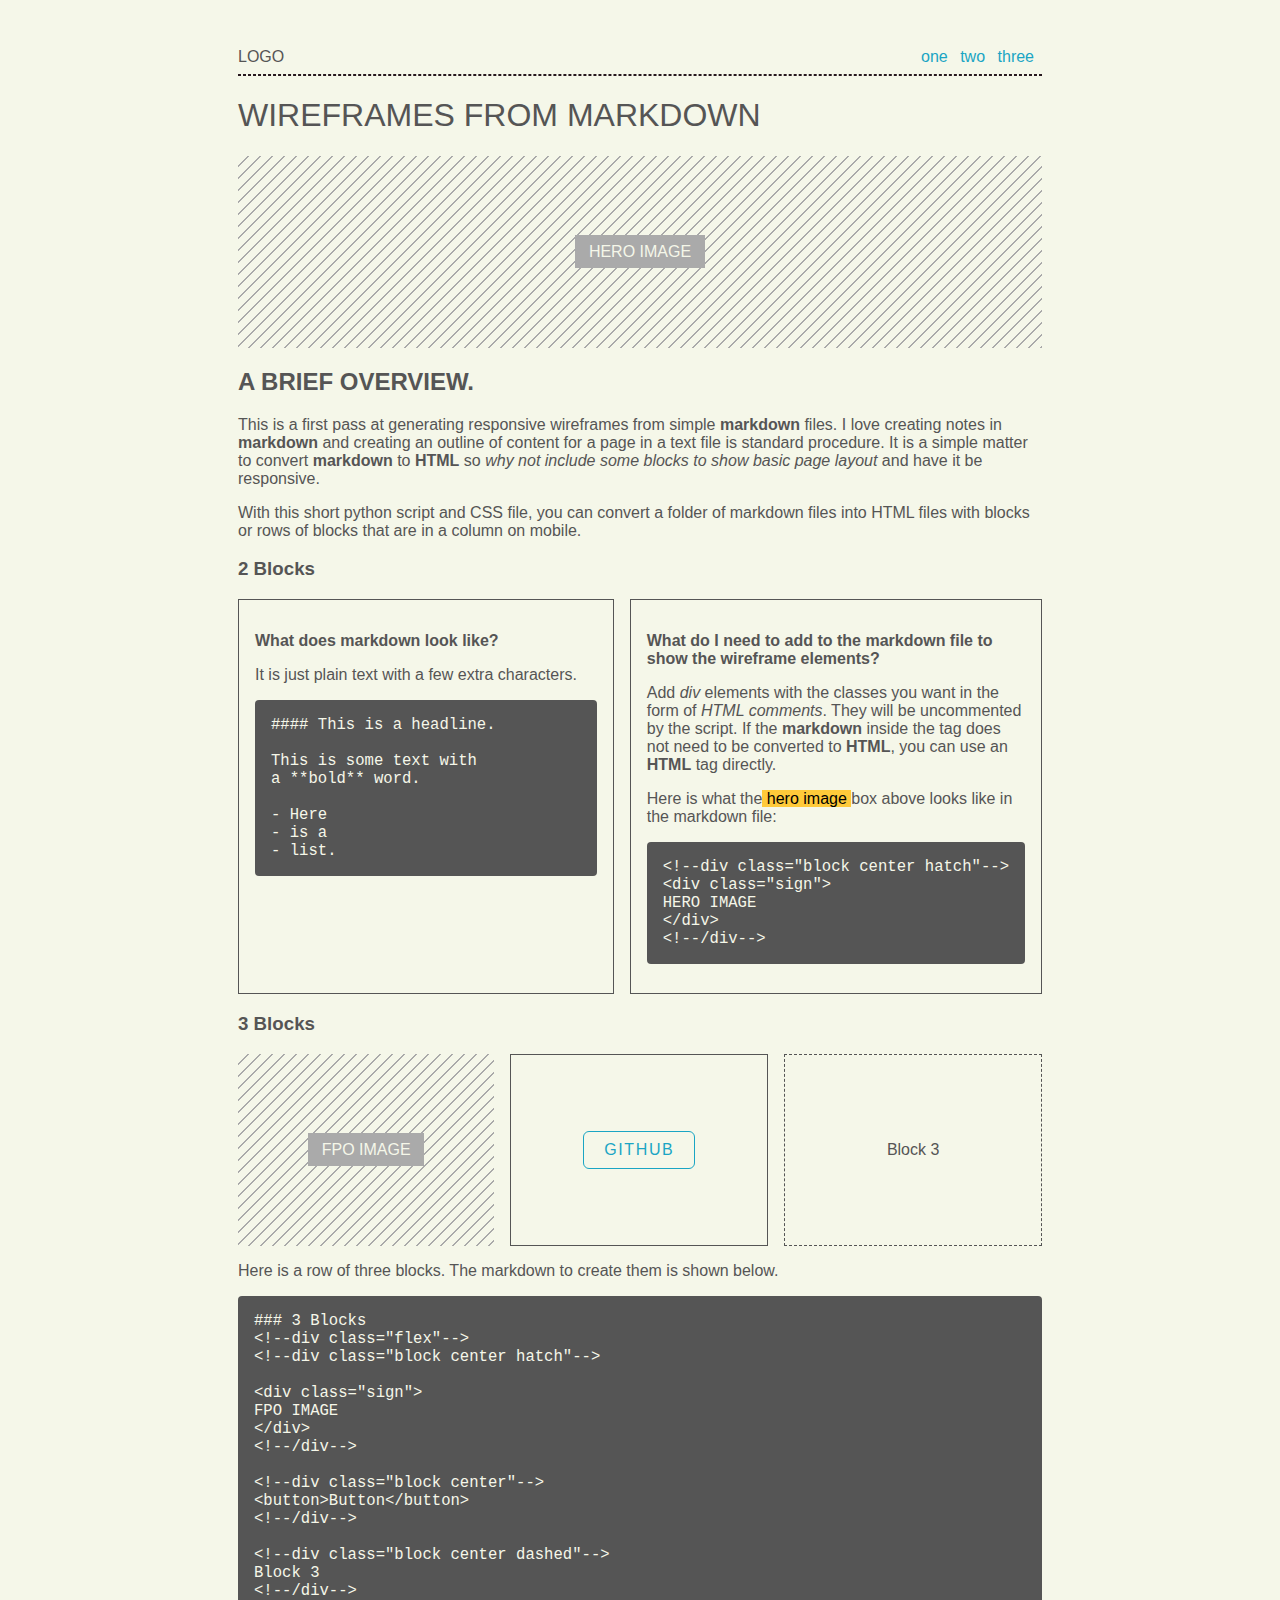
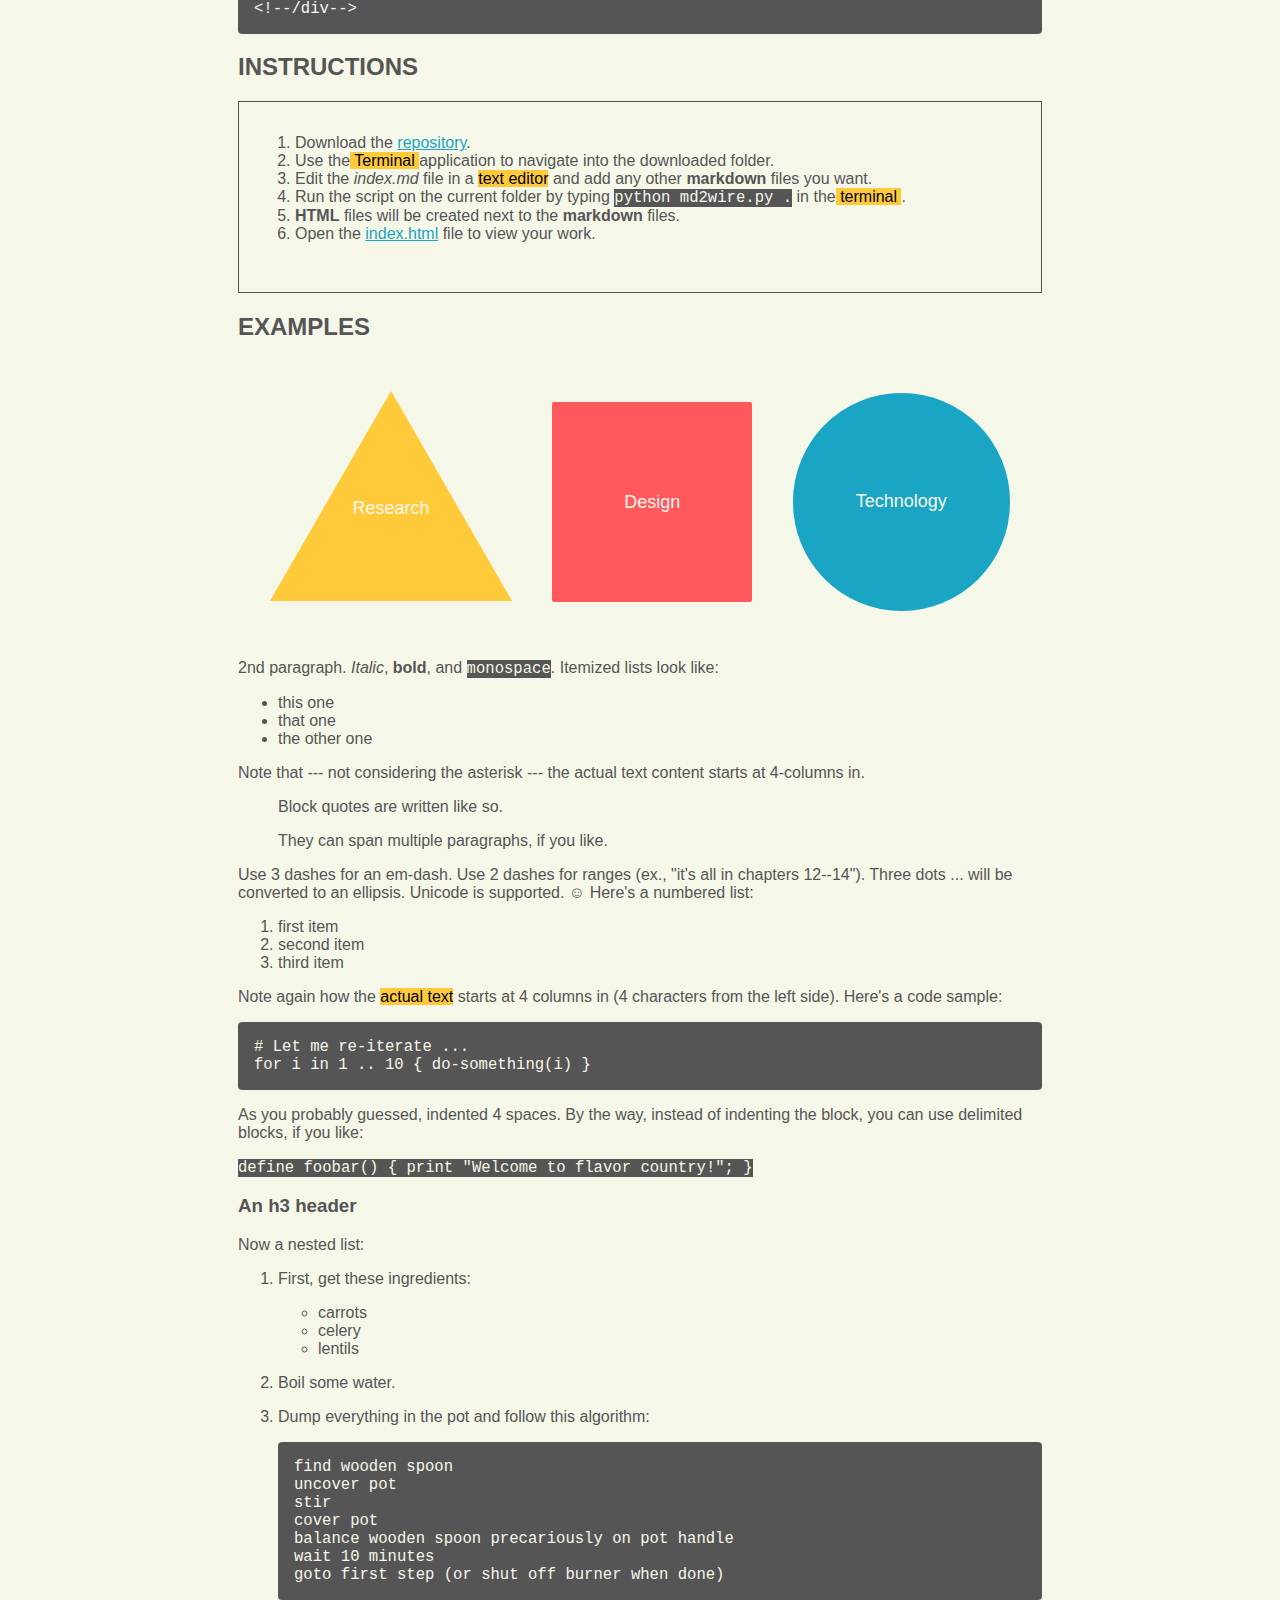
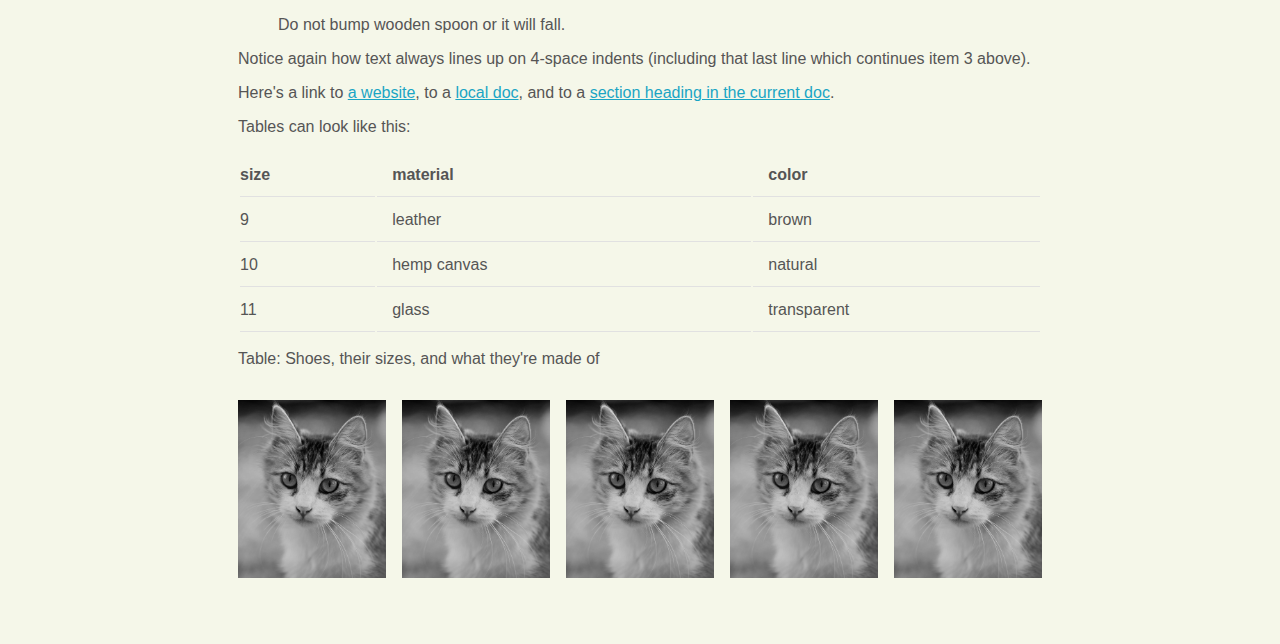
<file: index.html>
<!DOCTYPE html>
<html lang="en">
  <head>
    <meta charset="UTF-8">
    <meta name="viewport" content="width=device-width, initial-scale=1.0">
    <meta http-equiv="X-UA-Compatible" content="ie=edge">
    <title>Markdown2wireframe</title>
    <link rel="stylesheet" href="style.css">
  <link rel="stylesheet" href=".././style.css">
</head>
  <body>
<div class="page">

<header class=" flex space-between">
<div>
LOGO
</div>
<nav>

<ul>
<li><a href="sub/sub.html">one</a></li>
<li><a href="two.html">two</a></li>
<li><a href="three.html">three</a></li>
</ul>
</nav>
</header>

<hr />
<h1>Wireframes from markdown</h1>
<div class="block center hatch">
<div class="sign">
HERO IMAGE
</div>
</div>

<h2>A brief overview.</h2>
<p>This is a first pass at generating responsive wireframes from simple <strong>markdown</strong> files. I love creating notes in <strong>markdown</strong> and creating an outline of content for a page in a text file is standard procedure. It is a simple matter to convert <strong>markdown</strong> to <strong>HTML</strong> so <em>why not include some blocks to show basic page layout</em> and have it be responsive.</p>
<p>With this short python script and CSS file, you can convert a folder of markdown files into HTML files with blocks or rows of blocks that are in a column on mobile.</p>
<h3>2 Blocks</h3>
<div class="flex">
<div class="block">
<p><strong>What does markdown look like?</strong></p>
<p>It is just plain text with a few extra characters.</p>
<pre><code>#### This is a headline.

This is some text with
a **bold** word.

- Here
- is a
- list.
</code></pre>
</div>
<div class="block">
<p><strong>What do I need to add to the markdown file to show the wireframe elements?</strong></p>
<p>Add <em>div</em> elements with the classes you want in the form of <em>HTML comments</em>. They will be uncommented by the script. If the <strong>markdown</strong> inside the tag does not need to be converted to <strong>HTML</strong>, you can use an <strong>HTML</strong> tag directly.</p>
<p>Here is what the<mark> hero image </mark> box above looks like in the markdown file:</p>
<pre><code>&lt;!--div class="block center hatch"--&gt;
&lt;div class="sign"&gt;
HERO IMAGE
&lt;/div&gt;
&lt;!--/div--&gt;
</code></pre>
</div>
</div>

<h3>3 Blocks</h3>
<div class="flex">
<div class="block center hatch">
<div class="sign">
FPO IMAGE
</div>
</div>
<div class="block center">
<p><a href="https://github.com/arielchuri/markdown2wireframe"><button>gitHub</button></a></p>
</div>
<div class="block center dashed">
<p>Block 3</p>
</div>
</div>

<p>Here is a row of three blocks.
The markdown to create them is shown below.</p>
<pre><code>### 3 Blocks
&lt;!--div class="flex"--&gt;
&lt;!--div class="block center hatch"--&gt;

&lt;div class="sign"&gt;
FPO IMAGE
&lt;/div&gt;
&lt;!--/div--&gt;

&lt;!--div class="block center"--&gt;
&lt;button&gt;Button&lt;/button&gt;
&lt;!--/div--&gt;

&lt;!--div class="block center dashed"--&gt;
Block 3
&lt;!--/div--&gt;
&lt;!--/div--&gt;
</code></pre>
<h2>Instructions</h2>
<div class="block">
<ol>
<li>Download the <a href="https://github.com/arielchuri/markdown2wireframe/archive/refs/heads/main.zip">repository</a>.</li>
<li>Use the<mark> Terminal </mark> application to navigate into the downloaded folder.</li>
<li>Edit the <em>index.md</em> file in a <mark>text editor</mark> and add any other <strong>markdown</strong> files you want.</li>
<li>Run the script on the current folder by typing <code>python md2wire.py .</code> in the<mark> terminal </mark>.</li>
<li><strong>HTML</strong> files will be created next to the <strong>markdown</strong> files.</li>
<li>Open the <a href="index.html">index.html</a> file to view your work.</li>
</ol>
</div>
<h2>Examples</h2>
<div class="flex space-between pad">
<div class="shape triangle">Research</div>
<div class="shape square">Design</div>
<div class="shape circle">Technology</div>
</div>
<div>
<p>2nd paragraph. <em>Italic</em>, <strong>bold</strong>, and <code>monospace</code>. Itemized lists
look like:</p>
<ul>
<li>this one</li>
<li>that one</li>
<li>the other one</li>
</ul>
<p>Note that --- not considering the asterisk --- the actual text
content starts at 4-columns in.</p>
<blockquote>
<p>Block quotes are
written like so.</p>
<p>They can span multiple paragraphs,
if you like.</p>
</blockquote>
<p>Use 3 dashes for an em-dash. Use 2 dashes for ranges (ex., "it's all
in chapters 12--14"). Three dots ... will be converted to an ellipsis.
Unicode is supported. ☺
Here's a numbered list:</p>
<ol>
<li>first item</li>
<li>second item</li>
<li>third item</li>
</ol>
<p>Note again how the <mark>actual text</mark> starts at 4 columns in (4 characters
from the left side). Here's a code sample:</p>
<pre><code># Let me re-iterate ...
for i in 1 .. 10 { do-something(i) }
</code></pre>
<p>As you probably guessed, indented 4 spaces. By the way, instead of
indenting the block, you can use delimited blocks, if you like:</p>
<p><code>define foobar() {
    print "Welcome to flavor country!";
}</code></p>
</div>

<h3>An h3 header</h3>
<p>Now a nested list:</p>
<ol>
<li>
<p>First, get these ingredients:</p>
<ul>
<li>carrots</li>
<li>celery</li>
<li>lentils</li>
</ul>
</li>
<li>
<p>Boil some water.</p>
</li>
<li>
<p>Dump everything in the pot and follow
    this algorithm:</p>
<pre><code>find wooden spoon
uncover pot
stir
cover pot
balance wooden spoon precariously on pot handle
wait 10 minutes
goto first step (or shut off burner when done)
</code></pre>
<p>Do not bump wooden spoon or it will fall.</p>
</li>
</ol>
<p>Notice again how text always lines up on 4-space indents (including
that last line which continues item 3 above).</p>
<p>Here's a link to <a href="http://foo.bar">a website</a>, to a <a href="local-doc.html">local
doc</a>, and to a <a href="#an-h2-header">section heading in the current
doc</a>.</p>
<p>Tables can look like this:</p>
<table>
<thead>
<tr>
<th>size</th>
<th>material</th>
<th>color</th>
</tr>
</thead>
<tbody>
<tr>
<td>9</td>
<td>leather</td>
<td>brown</td>
</tr>
<tr>
<td>10</td>
<td>hemp canvas</td>
<td>natural</td>
</tr>
<tr>
<td>11</td>
<td>glass</td>
<td>transparent</td>
</tr>
</tbody>
</table>
<p>Table: Shoes, their sizes, and what they're made of</p>
<div class="flex">
<div>
<p><img alt="example image" src="cat.jpg" /></p>
</div>
<div>
<p><img alt="example image" src="cat.jpg" /></p>
</div>
<div>
<p><img alt="example image" src="cat.jpg" /></p>
</div>
<div>
<p><img alt="example image" src="cat.jpg" /></p>
</div>
<div>
<p><img alt="example image" src="cat.jpg" /></p>
</div>

</div>  </body>
</html>
</file>
<file: style.css>
:root {
--white: #f5f7e9;
--black: #27181f;
--pink: #ec5999ff;
--red: #ff595eff;
--yellow: #ffca3aff;
--green: #8ac926ff;
--blue: #1AA5C4ff;
--violet: #6a4c93ff;
--gray: #aaa;
--lightgray: #e1e1e1;
--darkgray: #555;
}
* {
    box-sizing: border-box;
}

.block {
	border: 1px solid var(--darkgray);
    padding: 1em;
    width: 100%;
    min-height: 12rem;
}
/* FLEX BOX */
.flex {
    display: flex;
    width: 100%;
    align-items: stretch;
    gap: 1rem;
    flex-direction: column;
}
.space-between {
    justify-content: space-between;
}
.center {
	display: flex;
	align-items: center;
	justify-content: center;
}
.hatch {
	background-image: linear-gradient(135deg, var(--white) 40%, var(--gray) 40%, var(--gray) 50%, var(--white) 50%, var(--white) 90%, var(--gray) 90%, var(--gray) 100%);
	background-size: 12px 12px;
	border: 0px dotted var(--darkgray);
}
.dotted {
	border: 1px dotted var(--darkgray);
}
.dashed {
	border: 1px dashed;
}
.solid {
	border: 1px solid var(--gray);
    background-color: var(--gray);
    color: var(--white);
}
.sign {
	/* color: var(--gray2); */
	background-color: var(--gray);
	padding: .4rem .8rem .4rem .8rem;
	border: 1px solid var(--gray);
    color: var(--white);
}
code {
    font-size: 120%;
    background-color: var(--darkgray);
    color: var(--white);
}
img {
  transition: filter .2s ease-in-out;
  -webkit-filter: grayscale(100%);
  /* Ch 23+, Saf 6.0+, BB 10.0+ */
  filter: grayscale(100%);
  /* FF 35+ */
  /*    filter: blur(5px);*/
}

img:hover {
  transition: filter .2s ease-in-out;
  -webkit-filter: grayscale(0%);
  /* Ch 23+, Saf 6.0+, BB 10.0+ */
  filter: grayscale(0%);
  /* FF 35+ */
}
.pad {
    padding: 2rem;
}
.shape {
	flex: 0 0 auto;
	color: var(--white);
	/* margin-bottom: 6rem; */
	text-align: center;
	align-self: center;
	font-weight: 500;
}
.triangle {
	background: var(--yellow);
	font-size: 18px;
	clip-path: polygon(50% 0%, 0% 100%, 100% 100%);
	line-height: 235px;
	width: 242px;
	height: 210px;
	transform: translateY(-6px);
}
.square {
	background: var(--red);
	border-radius: 1%;
	font-size: 18px;
	line-height: calc(1000px / 5);
	width: calc(1000px / 5);
	height: calc(1000px / 5);
}
.circle {
	background: var(--blue);
	border-radius: 50%;
	font-size: 18px;
	line-height: calc(1000px / 4.6);
	width: calc(1000px / 4.6);
	height: calc(1000px / 4.6);
}
mark {
    background-color: var(--yellow);
}
pre {
    padding: 1rem;
    background-color: var(--darkgray);
    color: var(--white);
    border-radius: 4px;
}
table {
    width: 100%;
}
th,
td {
  padding: 12px 15px;
  text-align: left;
  border-bottom: 1px solid var(--lightgray); }
th:first-child,
td:first-child {
  padding-left: 0; }
th:last-child,
td:last-child {
  padding-right: 0; }


body {
    font-family: 'Inter', sans-serif;
    font-size: 100%;
    margin: 0px 0px;
	background-color: var(--white);
    color: var(--darkgray);
}

div.page {
    /* width: 900px; */
/*     margin: 0 auto; */
    padding: 1em 1em;
}

div.page {
}

header {
}

h1 {
    font-size: 200%;
    text-transform: uppercase;
    font-weight: 200;
}

h2 {
    text-transform: uppercase;
}

header nav ul {
    list-style: none;
    margin: 0;
    padding: 0;
}

header nav ul li {
    font-weight: 400;
    display: inline;
    margin: 0 8px 0 0;
    padding: 0;
}

header nav ul li a {
    text-decoration: none;
}

img {
    width: 100%;
}

/* blockquote { */
/*     font-size: 250%; */
/*     line-height: 130%; */
/*     font-weight: 200; */
/*     /\* font-family: 'IBM Plex Mono', monospace; *\/ */
/*     margin-left: inherit; */
/*     margin-right: inherit; */
/*     text-align: left; */
/* } */

.tiny {
    font-size: 60%;
}

p:first-of-type {
    /* margin-top: 0px */
}
p:last-of-type {
    /* margin-bottom: 0px */
}

.button, button, select {
	display: inline-block;
	height: 38px;
	padding: 0 20px;
	text-align: center;
	font-size: 100%;
	font-weight: 400;
	letter-spacing: .1rem;
	text-transform: uppercase;
	text-decoration: none;
	white-space: nowrap;
	border-radius: 6px;
	cursor: pointer;
	box-sizing: border-box;
    color: var(--blue);
    background-color: var(--white);
	border: 1px solid var(--blue);
}
.button:hover, button:hover, select:hover {
	color: var(--white);
    background-color: var(--blue);
	border: 1px solid var(--blue);
}
.button:active, button:active, select:active {
	color: var(--white);
    background-color: var(--green);
	border: 1px solid var(--green);
}

.section {
    margin-bottom: 1.5em;
}

hr {
    border: 1px dashed var(--black);
}

a {
    color: var(--blue);
}

a:visited {
    color: var(--violet);
}
a:hover {
    color: var(--green);
}

.justify {
    text-align: justify;
}

@media only screen and (min-width: 700px) {
div.page {
    max-width: 900px;
    margin: 0 auto;
    padding: 3em 3em;
}
.flex {
    flex-direction: row;
}
}
</file>
